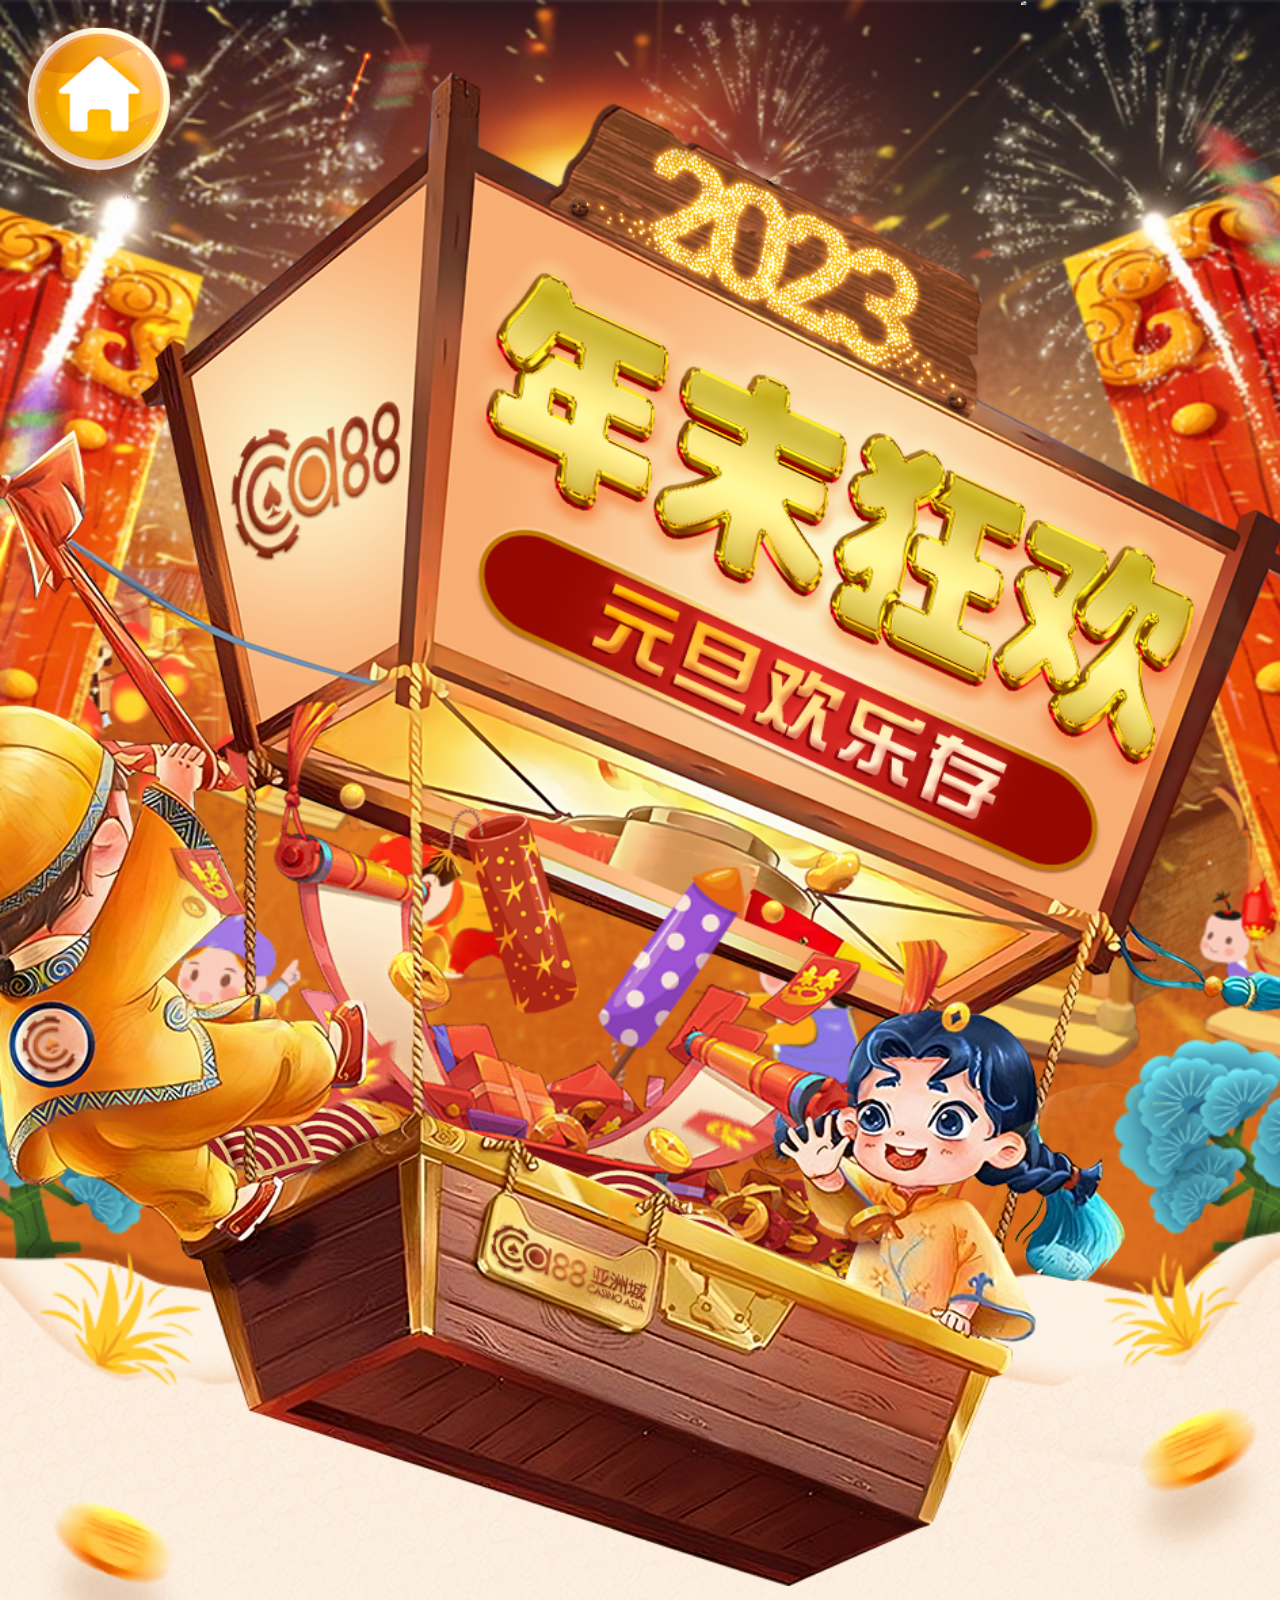
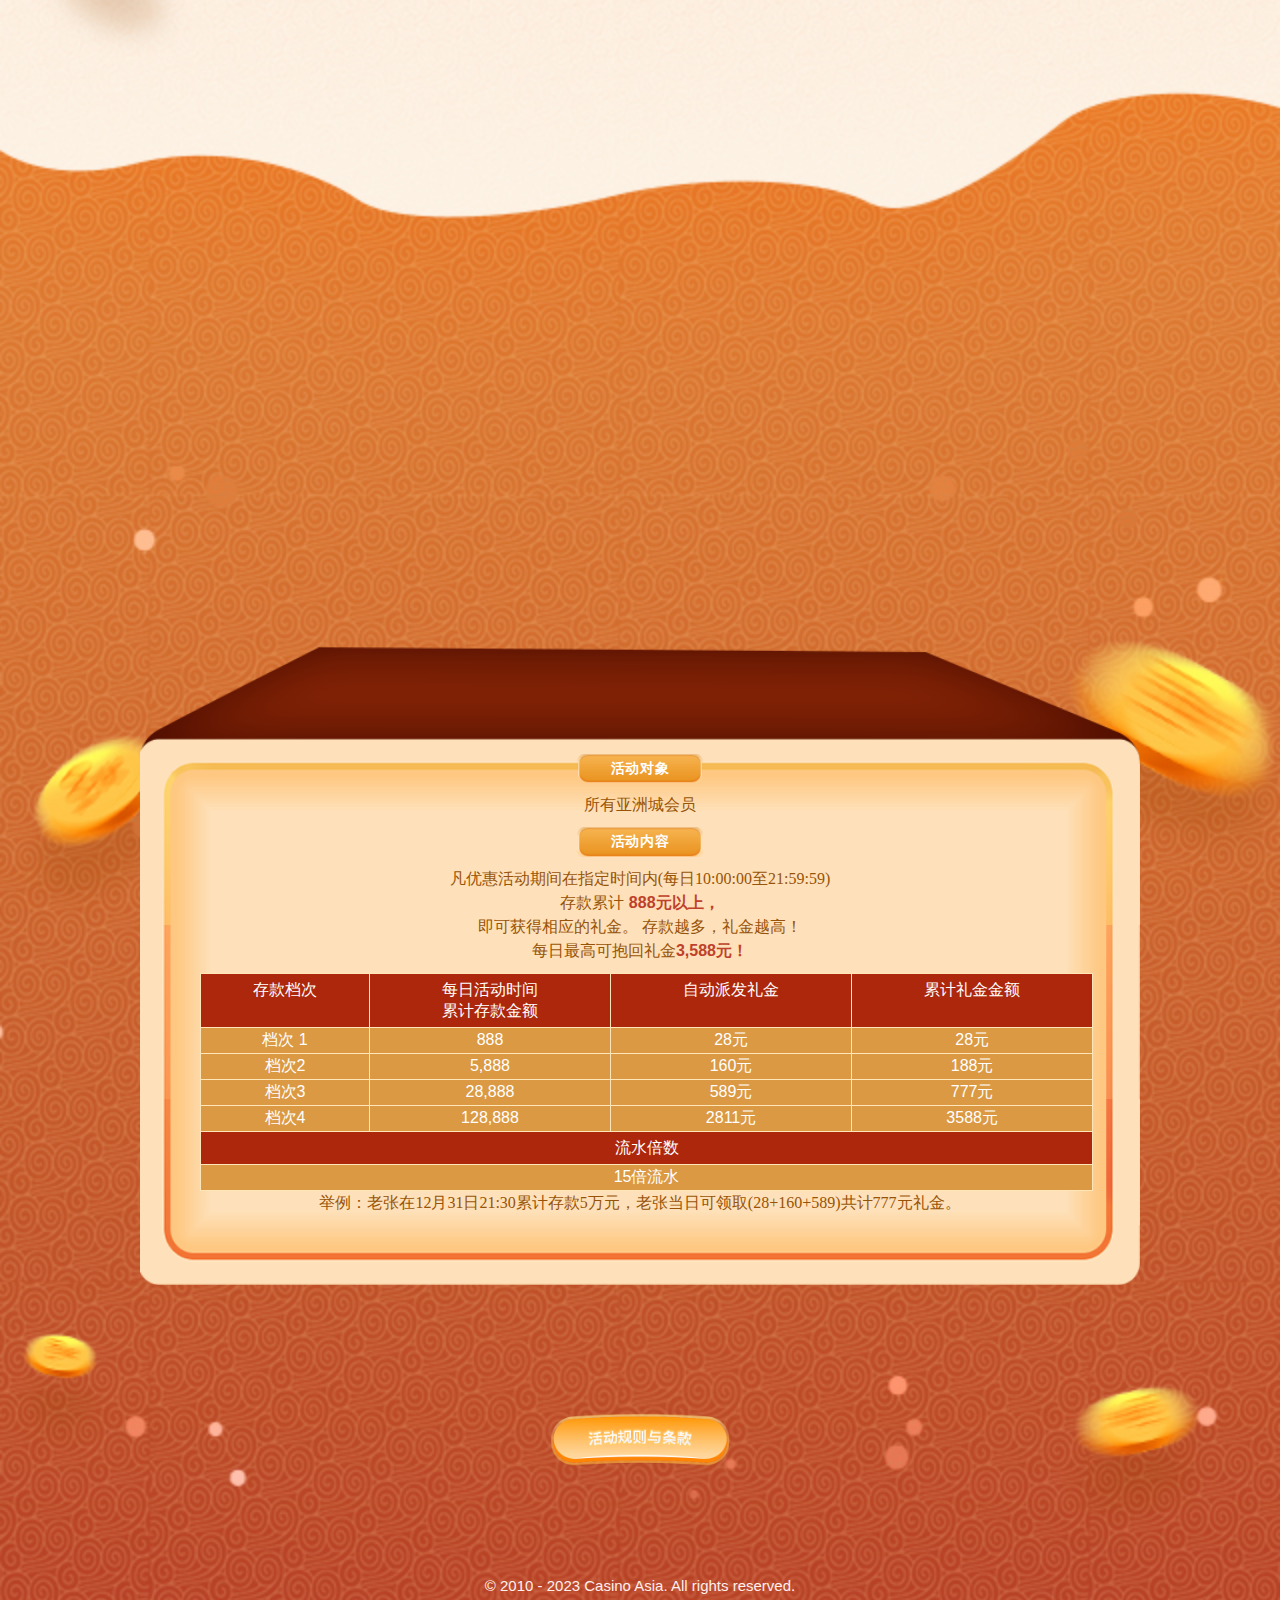
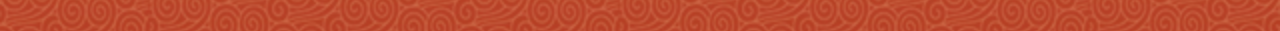
<file: m/index.html>
<!DOCTYPE HTML>
<html lang="en" dir="ltr">

<head>
  <meta name="viewport"
    content="minimal-ui,width=device-width, height=device-height, initial-scale=1.0, minimum-scale=1.0,maximum-scale=1.0, user-scalable=no">
  <meta http-equiv="Content-Type" content="text/html; charset=utf-8">
  <meta http-equiv="X-UA-Compatible" content="IE=edge,chrome=1">
  <meta name="format-detection" content="telephone=no" />
  <title>2023年末狂欢</title>
  <link rel="shortcut icon" type="image/png" href="favicon.ico">
  <link rel="stylesheet" type="text/css" href="css/_animations.css">
  <link rel="stylesheet" type="text/css" href="js/wow/animate.css">
  <link rel="stylesheet" type="text/css" href="css/base_mob.css">
  <link rel="stylesheet" type="text/css" href="css/custom_mob.css">
  <link rel ="stylesheet" type ="text/css" href="css/fireworks.css">
</head>

<body>
    <!-- PRELOADER -->
    <div class="preloader">
        <div class="preloader-inner">
        <div class="spinner-wrap">
        <div class="spinner"></div>
        <img src="img/ca-logo.png">
        </div>
        <div class="preloader-text">小亚正在努力载入活动中...</div>
        </div>
    </div>
    <div class="container">
        <div class="nav">
        <a href="javascript:;" class="home"></a>
        </div>
        <div class="header">
        <div class="event-title">
        <img src="img/event-title.png" class="event-title-img">
        </div>   
        </div>

             <!-- FIREWORKS -->
             <div class="firework"></div>
             <div class="firework"></div>
             <div class="firework"></div>
             <!--END FIREWORKS -->
  
        <div class="content">
            <div class="base-bg-extend-box event-area03">
            <img src="img/bg_content3-top1.png" class="base-bg-extend-top">
            <div class ="base-bg-extend-center" style="background-image: url(img/bg_content3-center.png);"></div>
            <img src="img/bg_content3-bottom.png" class="base-bg-extend-bottom">
            <div class="event-action  wow bounceInDown">
            <div class="betflow-box">      
            <h3>2023年12月29日至2024年1月2日(GMT+8)
            <br>每日10:00:00至21:59:59</h3>
            </div>       
            </div>

                <div class="base-bg-extend-content">
                <div class="base-bg-extend-content-inner">
                <div class="subtitle">活动对象</div>
                <div class="intro-text"> 所有亚洲城会员</div>
                    <div class="space20"></div>
                    <div class="subtitle">活动内容</div>
                    <div class="intro-text">凡优惠活动期间在指定时间内(每日10:00:00至21:59:59)<br>存款累计<span style="color: #bf412a; font-weight: bold"> 888元以上，</span><br>
                    即可获得相应的礼金。 存款越多，礼金越高！<br>每日最高可抱回礼金<span style="color: #bf412a; font-weight: bold">3,588元！</span>
                    </div>

                        <div class="space20"></div>
                        <table class="table">
                        <tr>
                        <th>存款档次</th>
                        <th>每日活动时间<br> 累计存款金额</th>
                        <th>自动派发礼金</th>
                        <th>累计礼金金额</th>
                        </tr>
                        <tr>
                        <td>档次 1</td>
                        <td>888</td>
                        <td>28元</td>
                        <td>28元</td>
                        </tr>
                        <tr>
                        <td>档次2</td>
                        <td>5,888</td>
                        <td>160元</td>
                        <td>188元</td>
                                  
                        </tr>
                        <tr>
                        <td>档次3</td>
                        <td>28,888</td>
                        <td>589元</td>
                        <td>777元</td>
                        </tr>
                        <tr>
                        <td>档次4</td>
                        <td>128,888</td>
                        <td>2811元</td>
                        <td>3588元</td>
                        </tr>
                        <tr><th colspan="4">流水倍数</th>
                        </tr>
                        <tr><td colspan="4">15倍流水</td>
                        </tr>
                        </table>
                        <div class ="intro-text">
                            举例：老张在12月31日21:30累计存款5万元，老张当日可领取(28+160+589)共计777元礼金。
                        </div>
                    </div>
                </div>
            </div>

            <a href="javascript:;" class="btn btn-rule"><img src="img/btn_rule.png" alt=""></a>
        </div>
        <div class="footer">
        <p>© 2010 - 2023 Casino Asia. All rights reserved.</p>
        </div>
    </div>
    <div class="popup popup-rule">
        <div class="popup-content">
        <a href="javascript:;" class="pop-close"></a>
        <div class="base-bg-extend-box">
        <img src="img/bg_content2-top.png" class="base-bg-extend-top" />
        <div class="base-bg-extend-center" style="background-image: url(img/bg_content2-center.png)"></div>
        <img src="img/bg_content2-bottom.png" class="base-bg-extend-bottom" />
        <img src="img/title-rule.png" class="pop-rule-title" />
        <div class="base-bg-extend-content">
        <div class="base-bg-extend-content-inner">
        <ol class="rule">

                    <li>只要符合活动条件，礼金将自动派发至优惠列表。</li>                    
                    <li>存款金额以到账时间为准，且不得跨日累计，每日22时重置归零，每日最多可领取4次礼金奖励。按照累计存款档次派发礼金，礼金会自动派发，无需自助领取。</li>
                    <li>礼金仅需15倍流水投注于任何游戏即可申请提款。</li>
                    <li>派发后之奖励须于30日内至优惠列表领取，逾时视同放弃。</li>
                    <li>亚洲城保留随时修改，暂停或取消推广活动的权利，恕不另行通知。</li>
                </ol>                
              </div>
            </div>
          </div>
        </div>
      </div>

    <script type="text/javascript" src="js/jquery.min.js"></script>
    <script type="text/javascript" src="js/wow/wow.js"></script>
    <script type="text/javascript" src="js/script.js"></script>
    <script>
    new WOW().init();
    </script>

</body>
</html>
</file>
<file: m/css/_animations.css>
/*----------------------------------------
  For Activity use: v20200407.1
  Animations:
  * jumpy
  * slide-in-top
  * slide-in-left
  * slide-in-right
  * fade-in
  * tilt-in-fwd-tr
  * float
  * zoominout
  * swing
----------------------------------------*/

/*---- jumpy ----*/
@keyframes jumpy {
  0% {
    transform: translateY(2px);
  }
  20% {
    transform: translateY(-2px);
  }
  35% {
    transform: translateY(-2px);
  }
  50% {
    transform: translateY(2px);
  }
  65% {
    transform: translateY(-2px);
  }
  80% {
    transform: translateY(5px);
  }
  100% {
    transform: translateY(2px);
  }
}
@-webkit-keyframes jumpy {
  0% {
    -webkit-transform: translateY(2px);
  }
  20% {
    -webkit-transform: translateY(-2px);
  }
  35% {
    -webkit-transform: translateY(-2px);
  }
  50% {
    -webkit-transform: translateY(2px);
  }
  65% {
    -webkit-transform: translateY(-2px);
  }
  80% {
    -webkit-transform: translateY(5px);
  }
  100% {
    -webkit-transform: translateY(2px);
  }
}

/*---- slide-in-top ----*/
@-webkit-keyframes slide-in-top {
  0% {
    -webkit-transform: translateY(-100px);
    transform: translateY(-100px);
    opacity: 0;
  }
  100% {
    -webkit-transform: translateY(0);
    transform: translateY(0);
    opacity: 1;
  }
}
@keyframes slide-in-top {
  0% {
    -webkit-transform: translateY(-100px);
    transform: translateY(-100px);
    opacity: 0;
  }
  100% {
    -webkit-transform: translateY(0);
    transform: translateY(0);
    opacity: 1;
  }
}

/*---- slide-in-left ----*/
@-webkit-keyframes slide-in-left {
  0% {
    -webkit-transform: translateX(-100px);
    transform: translateX(-100px);
    opacity: 0;
  }
  100% {
    -webkit-transform: translateX(0);
    transform: translateX(0);
    opacity: 1;
  }
}
@keyframes slide-in-left {
  0% {
    -webkit-transform: translateX(-100px);
    transform: translateX(-100px);
    opacity: 0;
  }
  100% {
    -webkit-transform: translateX(0);
    transform: translateX(0);
    opacity: 1;
  }
}

/*---- slide-in-right ----*/
@-webkit-keyframes slide-in-right {
  0% {
    -webkit-transform: translateX(100px);
    transform: translateX(100px);
    opacity: 0;
  }
  100% {
    -webkit-transform: translateX(0);
    transform: translateX(0);
    opacity: 1;
  }
}
@keyframes slide-in-right {
  0% {
    -webkit-transform: translateX(100px);
    transform: translateX(100px);
    opacity: 0;
  }
  100% {
    -webkit-transform: translateX(0);
    transform: translateX(0);
    opacity: 1;
  }
}

/*---- fade-in ----*/
@-webkit-keyframes fade-in {
  0% {
    opacity: 0;
  }
  100% {
    opacity: 1;
  }
}
@keyframes fade-in {
  0% {
    opacity: 0;
  }
  100% {
    opacity: 1;
  }
}

/*---- tilt-in-fwd-tr ----*/
@-webkit-keyframes tilt-in-fwd-tr {
  0% {
    -webkit-transform: rotateY(20deg) rotateX(35deg) translate(300px, -300px)
      skew(-35deg, 10deg);
    transform: rotateY(20deg) rotateX(35deg) translate(300px, -300px)
      skew(-35deg, 10deg);
    opacity: 0;
  }
  100% {
    -webkit-transform: rotateY(0) rotateX(0deg) translate(0, 0) skew(0deg, 0deg);
    transform: rotateY(0) rotateX(0deg) translate(0, 0) skew(0deg, 0deg);
    opacity: 1;
  }
}
@keyframes tilt-in-fwd-tr {
  0% {
    -webkit-transform: rotateY(20deg) rotateX(35deg) translate(300px, -300px)
      skew(-35deg, 10deg);
    transform: rotateY(20deg) rotateX(35deg) translate(300px, -300px)
      skew(-35deg, 10deg);
    opacity: 0;
  }
  100% {
    -webkit-transform: rotateY(0) rotateX(0deg) translate(0, 0) skew(0deg, 0deg);
    transform: rotateY(0) rotateX(0deg) translate(0, 0) skew(0deg, 0deg);
    opacity: 1;
  }
}

/*---- float ----*/
@-webkit-keyframes float {
  0% {
    -webkit-transform: translateY(0);
  }
  70% {
    -webkit-transform: translateY(-5%);
  }
  100% {
    -webkit-transform: translateY(0);
  }
}
@keyframes float {
  0% {
    transform: translateY(0);
  }
  70% {
    transform: translateY(-5%);
  }
  100% {
    -webkit-transform: translateY(0);
  }
}

/*---- zoominout ----*/
@-webkit-keyframes zoominout {
  0% {
    -webkit-transform: scale(1);
    -moz-transform: scale(1);
    -ms-transform: scale(1);
    -o-transform: scale(1);
    transform: scale(1);
  }
  20% {
    -webkit-transform: scale(1.05);
    -moz-transform: scale(1.05);
    -ms-transform: scale(1.05);
    -o-transform: scale(1.05);
    transform: scale(1.05);
  }
  30% {
    -webkit-transform: scale(1);
    -moz-transform: scale(1);
    -ms-transform: scale(1);
    -o-transform: scale(1);
    transform: scale(1);
  }
  35% {
    -webkit-transform: scale(1.05);
    -moz-transform: scale(1.05);
    -ms-transform: scale(1.05);
    -o-transform: scale(1.05);
    transform: scale(1.05);
  }
  100% {
    -webkit-transform: scale(1);
    -moz-transform: scale(1);
    -ms-transform: scale(1);
    -o-transform: scale(1);
    transform: scale(1);
  }
}
@keyframes zoominout {
  0% {
    -webkit-transform: scale(1);
    -moz-transform: scale(1);
    -ms-transform: scale(1);
    -o-transform: scale(1);
    transform: scale(1);
  }
  20% {
    -webkit-transform: scale(1.05);
    -moz-transform: scale(1.05);
    -ms-transform: scale(1.05);
    -o-transform: scale(1.05);
    transform: scale(1.05);
  }
  30% {
    -webkit-transform: scale(1);
    -moz-transform: scale(1);
    -ms-transform: scale(1);
    -o-transform: scale(1);
    transform: scale(1);
  }
  35% {
    -webkit-transform: scale(1.05);
    -moz-transform: scale(1.05);
    -ms-transform: scale(1.05);
    -o-transform: scale(1.05);
    transform: scale(1.05);
  }
  100% {
    -webkit-transform: scale(1);
    -moz-transform: scale(1);
    -ms-transform: scale(1);
    -o-transform: scale(1);
    transform: scale(1);
  }
}


/*swing*/
@-webkit-keyframes swing {
  10% {
    transform: rotate(15deg);
  }
  20% {
    transform: rotate(-10deg);
  }
  30% {
    transform: rotate(5deg);
  }
  40% {
    transform: rotate(-5deg);
  }
  50%,100% {
    transform: rotate(0deg);
  }
}
@keyframes swing {
  10% {
    transform: rotate(15deg);
  }
  20% {
    transform: rotate(-10deg);
  }
  30% {
    transform: rotate(5deg);
  }
  40% {
    transform: rotate(-5deg);
  }
  50%,100% {
    transform: rotate(0deg);
  }
}
</file>
<file: m/css/base_mob.css>
/*--------------------
  For Activity use: v20231215
--------------------*/
html, body, div, span, applet, object, iframe,
h1, h2, h3, h4, h5, h6, p, blockquote, pre,
a, abbr, acronym, address, big, cite, code,
del, dfn, em, img, ins, kbd, q, s, samp,
small, strike, strong, sub, sup, tt, var,
b, u, i, center,
dl, dt, dd, ol, ul, li,
fieldset, form, label, legend,
table, caption, tbody, tfoot, thead, tr, th, td,
article, aside, canvas, details, embed,
figure, figcaption, footer, header, hgroup,
menu, nav, output, ruby, section, summary,
time, mark, audio, video {
  margin: 0;
  padding: 0;
  border: 0;
  vertical-align: baseline;
}

/* HTML5 display-role reset for older browsers */
article, aside, details, figcaption, figure,
footer, header, hgroup, menu, nav, section {
  display: block; }


ol, ul {
  list-style: none; }

blockquote, q {
  quotes: none; }

blockquote:before, blockquote:after,
q:before, q:after {
  content: '';
  content: none; }

table {
  border-collapse: collapse;
  border-spacing: 0; }

html, body {
  height: 100%;
  width: 100%;
  min-height: 100%;
  min-width: 100%; }

* {
  font-family: Arial, 'Microsoft YaHei', "Microsoft JhengHei", sans-serif;
   box-sizing: border-box;
}
img {
  max-width: 100%;
  max-height: 100%;
}
body canvas {
  position: absolute; 
  top: 0;
  left: 0;
}
body>.container {
  margin: auto;
  position: relative;
  text-align: center;
}
.space5 {
  height: 5px;
}
.space10 {
  height: 10px;
}
.space15 {
  height: 15px;
}
.space20 {
  height: 10px;
}
.space30 {
  height: 30px;
}
.space50 {
  height: 50px;
}
.btn {
  cursor: pointer;
}
.btn:active {
  -webkit-transform: scale(0.95);
  -moz-transform: scale(0.95);
  -ms-transform: scale(0.95);
  -o-transform: scale(0.95);
  transform: scale(0.95);
}
/*-------------------- Header  --------------------*/
.nav {
  position: relative;
  z-index: 7;
}
.nav .home {
  width: 14%;
  padding-bottom: 14%;
  position: absolute;
  left: 10px;
  top:  10px;
 
  
  display: block;
  cursor: pointer;
  background-position: center 0;
  background-size: 100% auto;
  background-image: url(../img/img_icons.png);

}
.nav .home:hover {
  transition: all 300ms;
  cursor: pointer;
  -webkit-transform: scale(1.05);
  -moz-transform: scale(1.05);
  -ms-transform: scale(1.05);
  -o-transform: scale(1.05);
  transform: scale(1.05); 
}
.nav .home:active {
-webkit-transform: scale(0.95);
-moz-transform: scale(0.95);
-ms-transform: scale(0.95);
-o-transform: scale(0.95);
transform: scale(0.95);

}
.event-title {
  position: relative;
  width: 100%;
  -webkit-animation: slide-in-top 0.5s 0.2s cubic-bezier(0.25, 0.46, 0.45, 0.94) both;
  animation: slide-in-top 0.5s 0.2s cubic-bezier(0.25, 0.46, 0.45, 0.94) both;
  z-index: 1;
}
.event-title-img {
  width: 100%;
  z-index: 1;
  
}
.event-date {
  background-size: 100% auto;
  background-position: center top;
  background-repeat: no-repeat;
  position: absolute;
  bottom: 0;
  left: 0;
  right: 0;
  width: 94%;
  margin: auto;
  color: #fff;
  padding: 0;
  display: inline-block;
  font-size: 18px;
  padding: 10px 20px;
}
.base-bg-extend-box {
  position: relative;
}
.base-bg-extend-top {
  display: block;
  width: 100%;
  line-height: 0;
  z-index: 2;
  position: absolute;
  left: 0;
  right: 0;
  top: -10%;
}
.base-bg-extend-bottom {
  display: block;
  width: 100%;
  line-height: 0;
  z-index: 2;
  position: absolute;
  left: 0;
  right: 0;
  bottom: 0;
}
.base-bg-extend-center {
  position: absolute;
  left: 0;
  right: 0;
  top: 0;
  bottom: 0;
  margin: 6% 0;
  z-index: 1;
  background-size: 100% 100%;
  background-repeat: repeat;
}
.base-bg-extend-content {
  position: relative;
  z-index: 4;

}
ol.rule {
  color: #ffffff;
  text-align: left;
  list-style-type: decimal;
  margin: 0 0 0 1.3rem;
  font-size: 16px;
}
ol.rule li {
  margin-bottom: 10px;
  font-size: 14px;
  font-weight: 500;
  font-family:'Source Han Sans SC';
}
.rule-link {
  text-align: left;
  padding-right: 15px;
  margin: 40px 0 0 20px;
}

.hr {
  display: block;
  border-top: 1px solid rgba(255,255,255,0.15);
  border-bottom: 1px solid rgba(0,0,0,0.3);
  margin: 0.7em 0;
}
/*-------------------- Footer  --------------------*/
.footer {
  color: rgba(0, 0, 0, 0.6);
  font-size: 13px;
  padding: 5px 0;
}

/*-------------------- Popup  --------------------*/
.popup{
  position: fixed;
  left: 0;
  top: 0;
  right: 0;
  bottom: 0;
  overflow-y: auto;
  z-index: 20;
  background: rgba(0,0,0,0.8);
  width: 100%;
  height: 100%;
  text-align: center;
  padding: 0;
  margin: 0;
  display: none;
}
/*使視窗置中*/
.popup:before {
  content: "";
  display: inline-block;
  height: 100%;
  vertical-align: middle;
  margin-right: -0.05em;
}
.popup-content {
  max-width: 90%;
  vertical-align: middle;
  display: inline-block;
  position: relative;
  z-index: 3;
  padding: 0;
  margin: 30px auto;
  width: 760px;
  position: relative;
  color:#fff;
}
.pop-close {
  background-image: url(../img/iicons_back.png);
  background-position: center bottom;
  background-size: 100%;
  background-repeat: no-repeat;
  width: 20%;
  padding-bottom: 20%;
  display: block;
  position: absolute;
  left: -5%;
  top: -2%;
  z-index: 5;
  cursor: pointer;
}
.pop-close:active {
  -webkit-transform: scale(0.95);
  -moz-transform: scale(0.95);
  -ms-transform: scale(0.95);
  -o-transform: scale(0.95);
  transform: scale(0.95);
}
/*------------- ca loading --------------*/
.preloader {
  position: fixed;
  z-index: 999999999;
  top: 0;
  left: 0;
  bottom: 0;
  width: 100%;
  background: #110e09;
}
.preloader .preloader-inner {
  position: absolute;
  top: 38%;
  left: 0;
  right: 0;
  margin: auto;
  text-align: center;
}
.preloader .spinner-wrap {
  position: relative;
  display: inline-block;
  margin-bottom: 15px;
}
.preloader .spinner {
  width: 80px;
  height: 80px;
  border: 2px solid #897958;
  border-top-color: #ffebc8;
  border-radius: 50%;
  animation: loader-rotate 1s linear infinite;
  margin: auto;
  box-shadow: 0 0 200px rgb(228 202 157 / 50%);
}
.preloader .preloader-text {
  color:  #e3c899;
  margin: auto;
  text-align: center;
  padding: 0 10%;
}
.preloader img {
  position: absolute;
  left: 0;
  right: 0;
  top: 0;
  bottom: 0;
  margin: auto;
  width: 60%;
}
@keyframes loader-rotate {
  0% {
    transform: rotate(0); }
  100% {
    transform: rotate(360deg); }
}
</file>
<file: m/css/custom_mob.css>
/*-------------------- START --------------------*/
body {
  font-size: 14px;
  line-height: 1.4em;
  overflow-x: hidden;
  background-color: #b22f29;
}
body>.container {
  /*max-width: 768px;*/
  margin: auto;
  background: url(../img/bg.jpg) no-repeat center top / 100% auto;
}

/*-------------------- Header  --------------------*/
.header {
  padding-top: 4%;
  max-width: none;
}

.event-title {
  position: relative;
  z-index: 5;
  -webkit-animation: slide-in-top 0.5s 0.2s cubic-bezier(0.25, 0.46, 0.45, 0.94) both;
  animation: slide-in-top 0.5s 0.2s cubic-bezier(0.25, 0.46, 0.45, 0.94) both;
  transform: translatey(0px);
	animation: float 6s ease-in-out infinite;
}
.event-title-img {
  max-width: none;
  width: 140%;
  left: -28%;
  position: relative;
}

/*-------------------- Content  --------------------*/
body>.container>.content {
  margin-top: -30px;
  position: relative;
  z-index: 4;
  overflow-x: hidden;
  /* background-image: linear-gradient(0deg, rgb(208 104 48 / 100%) 0%, #a9301f 80%, rgb(208 104 48 / 0%) 100%); */
}

/* area03 */
.event-area03 {
  width: 1000px;
  max-width: 94%;
  margin: 58% auto 10%;
  position: relative;
}
.event-area03 .boxtop {
  position: absolute;
  left: 0;
  right: 0;
  width: 100%;
  max-width: none;
  margin: -13% auto 0;
  z-index: 2;
}
.event-area03 .base-bg-extend-content {
  padding: 5% 6% 7%;
}

.subtitle{
  background: url(../img/bg_subtitle.png) no-repeat center center / 100% 100%;
  color: #fff;
  font-weight: bold;
  font-family: 24px;
  padding: 5px 35px;
  letter-spacing: 0.05em;
  display: inline-block;
  margin: 0 0 10px 0;
}
/* 投注額 */
.event-action {
  background-repeat: no-repeat;
  background-size: 100%;
  background-position: center center;
  background-image: url('../img/box_1.png');
  position: absolute;
  left: -8%;
  right: 0;
  top: 0;
  z-index: 4;
  margin: -80% auto 0;
  width: 120%;
  padding-bottom: 100%;
}
/*累積投注*/
.betflow-box {
  position: absolute;
  bottom: 28%;
  left: -3%;
  right: 0;
  margin: 0 auto;
  display: flex;
  height: 35%;
  text-align: center;
  justify-content: center;
  align-items: center;
  color: #905336;
  width: 100%;
  flex-direction: column;
}
.betflow-box h3 {
  font-size: 14px;
  line-height: 1.3em;
  margin: 0.8em 00 0 10;
  font-weight: bold;
  color: #82170d;
}
.intro-text {
  font-family:"Source Han Sans SC";
  color: #975408;
  font-size: 16px;
  line-height:1.5;
}
.table {
    width: 101.5%;
    text-align: center;
      line-height: 1.3;

}
.table tr th {
  font-size: 16px;
    color: #fff;
    background-color: #ad270c;
    border: 1px solid #ffe6b9;
    padding: 6px 5px;
    font-weight: normal;

}
.table tr td {
  font-size: 16px;
    color: #ffffff;
    background-color: #db9943;
    border: 1px solid #ffe6b9;
    padding: 2px 3px;
    vertical-align: middle;
}
/*-------------------- Rule  --------------------*/
ol.rule {
  color: #905336;
  font-size: 0.9em;
  padding-right: 1.5%;
  letter-spacing: 1px;
}
.btn-rule {
  display: block;
  width: 180px;

  margin: auto;
  max-width: 100%;
  margin-bottom: 10%;
}

/*-------------------- Footer  --------------------*/
.footer {
  color: #ffefed;
  font-size: 22px;
  padding: 15px 0;
  top: -10px;
  text-align: center;

  height: auto;
  position: relative;
}
.footer p {
  position: absolute;
  bottom: 25px;
  left: 0;
  right: 0;
  margin: auto;
  font-size: 15px;
}
.popup-rule .popup-content {
  margin: 12% auto 5%;
}
.popup-rule .pop-rule-title {
  position: absolute;
  width: 46%;
  left: 0;
  right: 0;
  margin: -1.5% auto 0; 
  z-index: 2;
}
.popup-rule .base-bg-extend-box {
  position: relative;
}
.popup-rule .base-bg-extend-top {
  display: block;
  width: 100%;
  line-height: 0;
  z-index: 2;
  position: absolute;
  left: 0;
  right: 0;

  margin: -2% auto 0;
 
}



.popup-rule .base-bg-extend-bottom {
  display: block;
  width: 100%;
  line-height: 0;
  z-index: 2;
  position: absolute;
  left: 0;
  right: 0;
  bottom: -22px;
  margin: -12% auto 0;
}
.popup-rule .pop-close {
  left: -3%;
  top: -6%;
  margin: 0 -5.5% -13% 0;
}
.popup-rule .base-bg-extend-content {
  padding: 16% 7% 9% 8%;
}
.popup-rule .pop-rule-deco {
  width: 100%;
  position: absolute;
  right: 0;
  bottom: 0;
  margin: 0 -5.5% -13% 0;
}
/*-------------------- Animation: 飄落  --------------------*/

/*animateItem*/
.animateItem-container {
  width: 100%;
  height: 1000px;
  overflow: hidden;
  position: absolute;
  left: 0;
  top: 0;
  right: 0;
  bottom: 0;
  pointer-events: none;
}
.animateItem-container .animateItem {
  display: block;
  position: absolute;
  z-index: 1;
  pointer-events: none;
  width: 100%;
  height: 1000px;
  max-width: none;
  max-height: none;
}
.animateItem-container .animateItem:nth-child(1) {
  top: 100px;
  left: 0;
  -webkit-transform: translate3d(0, -30%, 0);
          transform: translate3d(0, -30%, 0);
  -webkit-animation: animateItemTop linear infinite;
          animation: animateItemTop linear infinite;
  -webkit-animation-duration: 12s;
          animation-duration: 12s;
}
.animateItem-container .animateItem:nth-child(2) {
  top: 0;
  right: 0;
  -webkit-transform: translate3d(0, 30%, 0);
          transform: translate3d(0, 30%, 0);
  -webkit-animation: animateItemTop2 linear infinite;
          animation: animateItemTop2 linear infinite;
  -webkit-animation-duration: 8s;
          animation-duration: 8s;
}
.animateItem-container .animateItem:nth-child(3) {
  top: 2300px;
  left: 0;
  -webkit-transform: translate3d(0, -30%, 0);
          transform: translate3d(0, -30%, 0);
  -webkit-animation: animateItemTop linear infinite;
          animation: animateItemTop linear infinite;
  -webkit-animation-duration: 8s;
          animation-duration: 8s;
}
.animateItem-container .animateItem:nth-child(4) {
  top: 2500px;
  right: 0;
  -webkit-transform: translate3d(0, 30%, 0);
          transform: translate3d(0, 30%, 0);
  -webkit-animation: animateItemTop2 linear infinite;
          animation: animateItemTop2 linear infinite;
  -webkit-animation-duration: 12s;
          animation-duration: 12s;
}

@-webkit-keyframes animateItemTop {
  0% {
    opacity: 0;
    -webkit-transform: translate3d(0, -30%, 0);
            transform: translate3d(0, -30%, 0);
  }
  30% {
    opacity: 1;
  }
  80% {
    opacity: 1;
  }
  100% {
    opacity: 0;
    -webkit-transform: translate3d(10%, 30%, 0);
            transform: translate3d(10%, 30%, 0);
  }
}

@keyframes animateItemTop {
  0% {
    opacity: 0;
    -webkit-transform: translate3d(0, -30%, 0);
            transform: translate3d(0, -30%, 0);
  }
  30% {
    opacity: 1;
  }
  80% {
    opacity: 1;
  }
  100% {
    opacity: 0;
    -webkit-transform: translate3d(10%, 30%, 0);
            transform: translate3d(10%, 30%, 0);
  }
}

@-webkit-keyframes animateItemTop2 {
  0% {
    opacity: 0;
    -webkit-transform: translate3d(0, -30%, 0);
            transform: translate3d(0, -30%, 0);
  }
  30% {
    opacity: 1;
  }
  80% {
    opacity: 1;
  }
  100% {
    opacity: 0;
    -webkit-transform: translate3d(-30%, 30%, 0);
            transform: translate3d(-30%, 30%, 0);
  }
}

@keyframes animateItemTop2 {
  0% {
    opacity: 0;
    -webkit-transform: translate3d(0, -30%, 0);
            transform: translate3d(0, -30%, 0);
  }
  30% {
    opacity: 1;
  }
  80% {
    opacity: 1;
  }
  100% {
    opacity: 0;
    -webkit-transform: translate3d(-30%, 30%, 0);
            transform: translate3d(-30%, 30%, 0);
  }
}
</file>
<file: m/css/fireworks.css>
@keyframes firework {
    0% { transform: translate(var(--x), var(--initialY)); width: var(--initialSize); opacity: 1; }
    50% { width: 0.5vmin; opacity: 1; }
    100% { width: var(--finalSize); opacity: 0; }
  }
  
  /* @keyframes fireworkPseudo {
    0% { transform: translate(-50%, -50%); width: var(--initialSize); opacity: 1; }
    50% { width: 0.5vmin; opacity: 1; }
    100% { width: var(--finalSize); opacity: 0; }
  }
   */
  .firework,
  .firework::before,
  .firework::after
  {
    --initialSize: 0.5vmin;
    --finalSize: 45vmin;
    --particleSize: 0.2vmin;
    --color1: yellow;
    --color2: khaki;
    --color3: white;
    --color4: rgb(255, 136, 0);
    --color5: gold;
    --color6: rgb(238, 34, 34);
    --y: -30vmin;
    --x: -100%;
    --initialY: 60vmin;
    content: "";
    animation: firework 3s infinite;
    position: absolute;
    top: 30%;
    left: 90%;
    transform: translate(-70%, var(--y));
    width: var(--initialSize);
    aspect-ratio: 2;
    background: 
      /*
      radial-gradient(circle, var(--color1) var(--particleSize), #0000 0) 0% 0%,
      radial-gradient(circle, var(--color1) var(--particleSize), #0000 0) 100% 0%,
      radial-gradient(circle, var(--color1) var(--particleSize), #0000 0) 100% 100%,
      radial-gradient(circle, var(--color1) var(--particleSize), #0000 0) 0% 100%,
      */
      
      radial-gradient(circle, var(--color1) var(--particleSize), #0000 0) 50% 0%,
      radial-gradient(circle, var(--color2) var(--particleSize), #0000 0) 100% 50%,
      radial-gradient(circle, var(--color3) var(--particleSize), #0000 0) 50% 100%,
      radial-gradient(circle, var(--color4) var(--particleSize), #0000 0) 0% 50%,
      
      /* bottom right */
      radial-gradient(circle, var(--color5) var(--particleSize), #0000 0) 80% 90%,
      radial-gradient(circle, var(--color6) var(--particleSize), #0000 0) 95% 90%,
      radial-gradient(circle, var(--color1) var(--particleSize), #0000 0) 90% 70%,
      radial-gradient(circle, var(--color2) var(--particleSize), #0000 0) 100% 60%,
      radial-gradient(circle, var(--color3) var(--particleSize), #0000 0) 55% 80%,
      radial-gradient(circle, var(--color4) var(--particleSize), #0000 0) 70% 77%,
      
      /* bottom left */
      radial-gradient(circle, var(--color5) var(--particleSize), #0000 0) 22% 90%,
      radial-gradient(circle, var(--color6) var(--particleSize), #0000 0) 45% 90%,
      radial-gradient(circle, var(--color1) var(--particleSize), #0000 0) 33% 70%,
      radial-gradient(circle, var(--color2) var(--particleSize), #0000 0) 10% 60%,
      radial-gradient(circle, var(--color3) var(--particleSize), #0000 0) 31% 80%,
      radial-gradient(circle, var(--color4) var(--particleSize), #0000 0) 28% 77%,
      radial-gradient(circle, var(--color5) var(--particleSize), #0000 0) 13% 72%,
      
      /* top left */
      radial-gradient(circle, var(--color6) var(--particleSize), #0000 0) 80% 10%,
      radial-gradient(circle, var(--color1) var(--particleSize), #0000 0) 95% 14%,
      radial-gradient(circle, var(--color2) var(--particleSize), #0000 0) 90% 23%,
      radial-gradient(circle, var(--color3) var(--particleSize), #0000 0) 100% 43%,
      radial-gradient(circle, var(--color4) var(--particleSize), #0000 0) 85% 27%,
      radial-gradient(circle, var(--color5) var(--particleSize), #0000 0) 77% 37%,
      radial-gradient(circle, var(--color6) var(--particleSize), #0000 0) 60% 7%,
      
      /* top right */
      radial-gradient(circle, var(--color1) var(--particleSize), #0000 0) 22% 14%,
      radial-gradient(circle, var(--color1) var(--particleSize), #0000 0) 45% 20%,
      radial-gradient(circle, var(--color1) var(--particleSize), #0000 0) 33% 34%,
      radial-gradient(circle, var(--color1) var(--particleSize), #0000 0) 10% 29%,
      radial-gradient(circle, var(--color1) var(--particleSize), #0000 0) 31% 37%,
      radial-gradient(circle, var(--color1) var(--particleSize), #0000 0) 28% 7%,
      radial-gradient(circle, var(--color1) var(--particleSize), #0000 0) 13% 42%
      ;
    background-size: var(--initialSize) var(--initialSize);
    background-repeat: no-repeat;
  }
  
  .firework::before {
    --x: -50%;
    --y: -50%;
    --initialY: -50%;
  /*   transform: translate(-20vmin, -2vmin) rotate(40deg) scale(1.3) rotateY(40deg); */
    transform: translate(-50%, -50%) rotate(40deg) scale(1.3) rotateY(40deg);
  /*   animation: fireworkPseudo 2s infinite; */
  }
  
  .firework::after {
    --x: -30%;
    --y: -70%;
    --initialY: -50%;
  /*   transform: translate(44vmin, -50%) rotate(170deg) scale(1.15) rotateY(-30deg); */
    transform: translate(-50%, -50%) rotate(170deg) scale(1.15) rotateY(-30deg);
  /*   animation: fireworkPseudo 2s infinite; */
  }
  

  .firework:nth-child(3) {
    --x: -30vmin;
    --y: -50vmin;
  }
  
  .firework:nth-child(3),
  .firework:nth-child(3)::before,
  .firework:nth-child(3)::after {
    --color1: rgb(255, 111, 159);
    --color2: lightcyan;
    --color3: lightblue;
    --color4: PaleTurquoise;
    --color5: rgb(255, 197, 7);
    --color6: lavender;
    --finalSize: 35vmin;
    left: 10%;
    top: 20%;
    animation-delay: -0.4s;
  }
  
  
  .firework:nth-child(4) {
    --x: -25vmin;
    --y: -50vmin;
  }
  
  .firework:nth-child(4),
  .firework:nth-child(4)::before,
  .firework:nth-child(4)::after {
    --color1: rgb(191, 253, 120);
    --color2: rgb(120, 48, 252);
    --color3: rgb(130, 255, 172);
    --color4: rgb(255, 167, 85);
    --color5: rgb(252, 105, 105);
    --color6: lavender;  
    --finalSize: 35vmin;
    left: 80%;
    top: 14%;
    animation-delay: -0.3s;
  }
</file>
